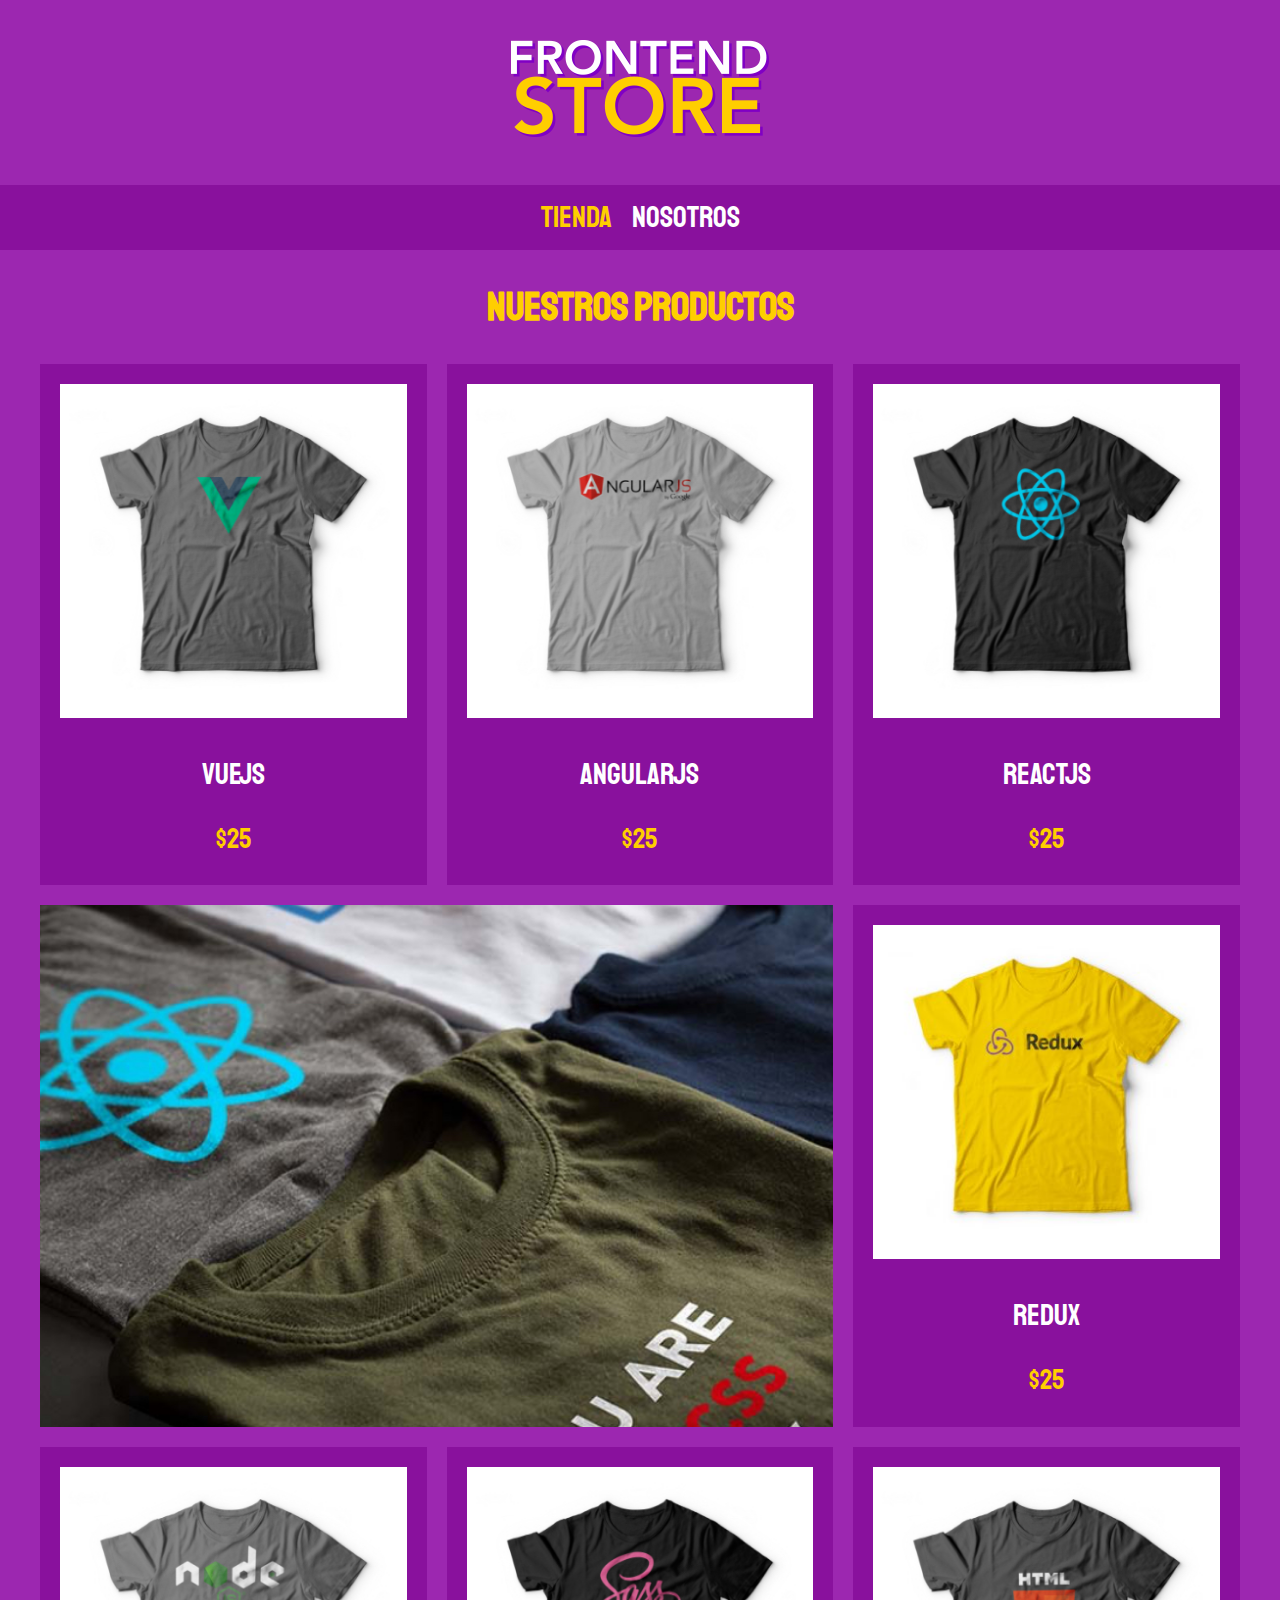
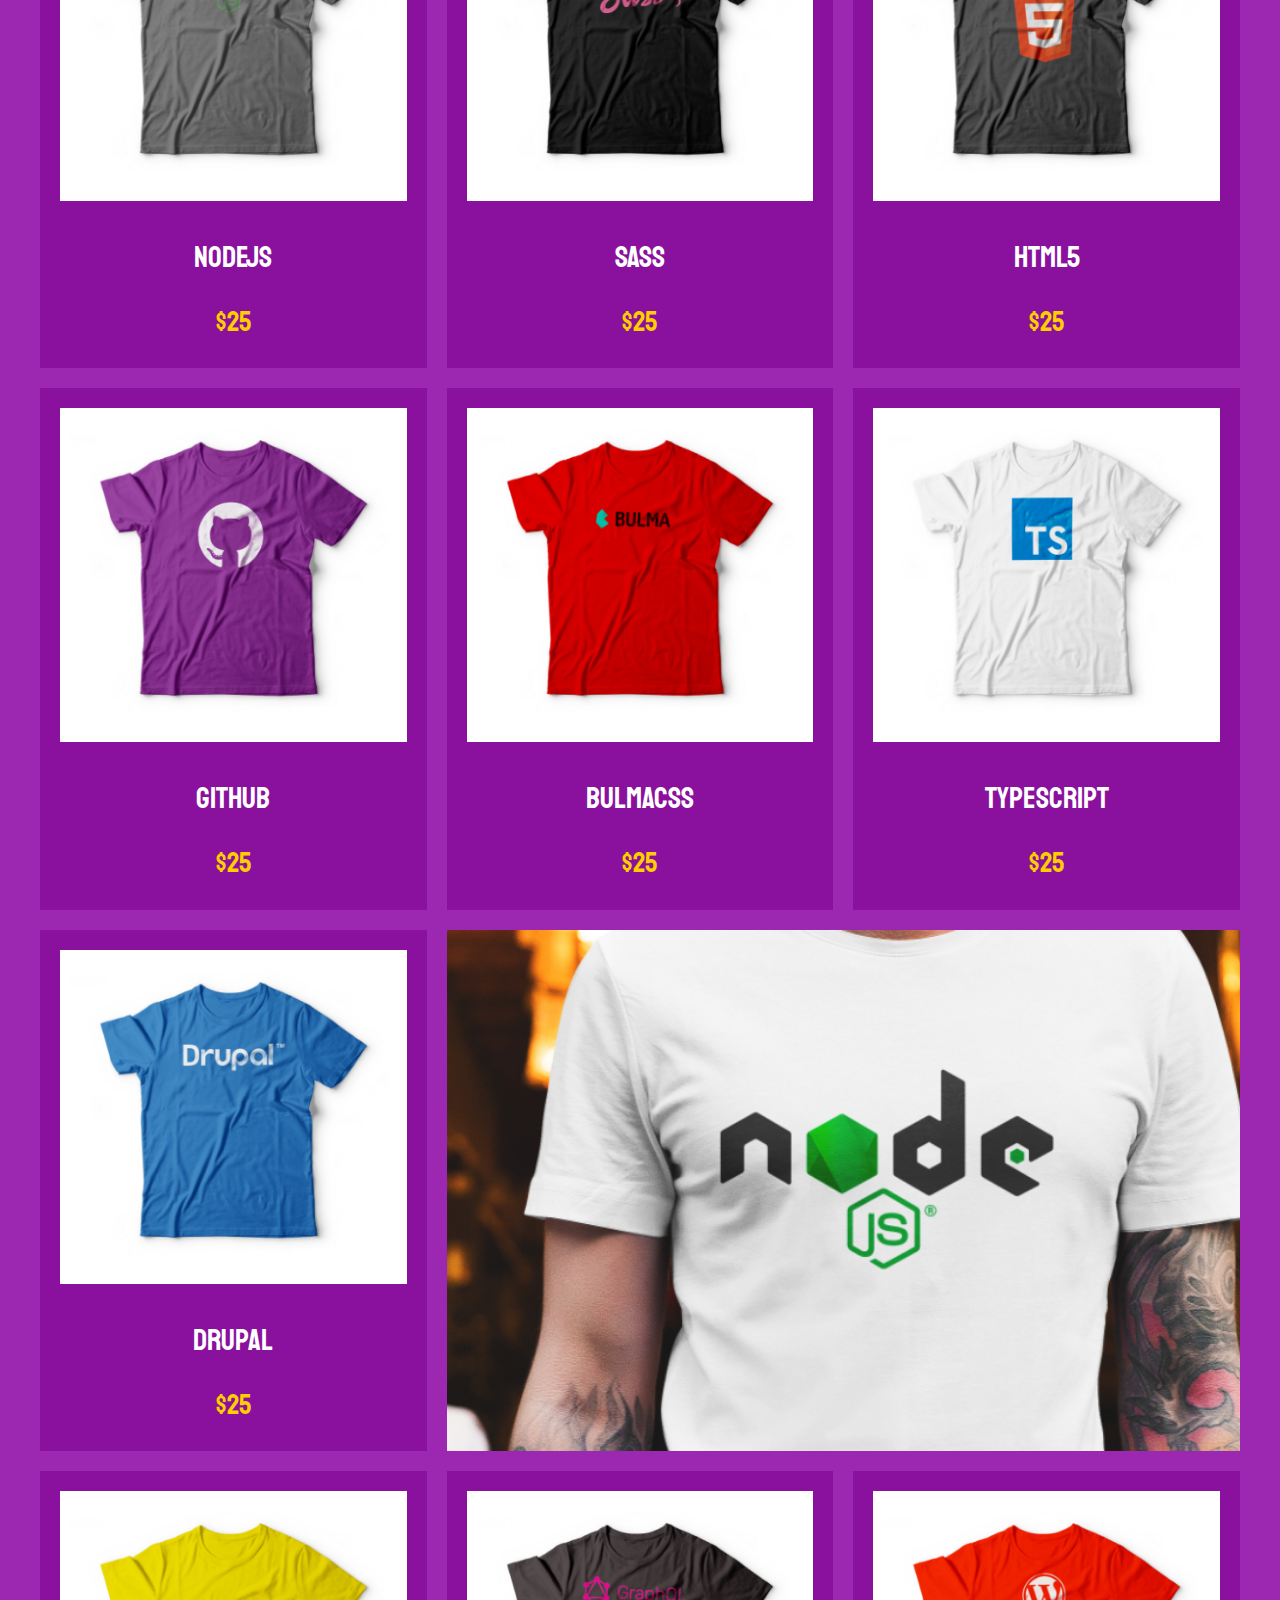
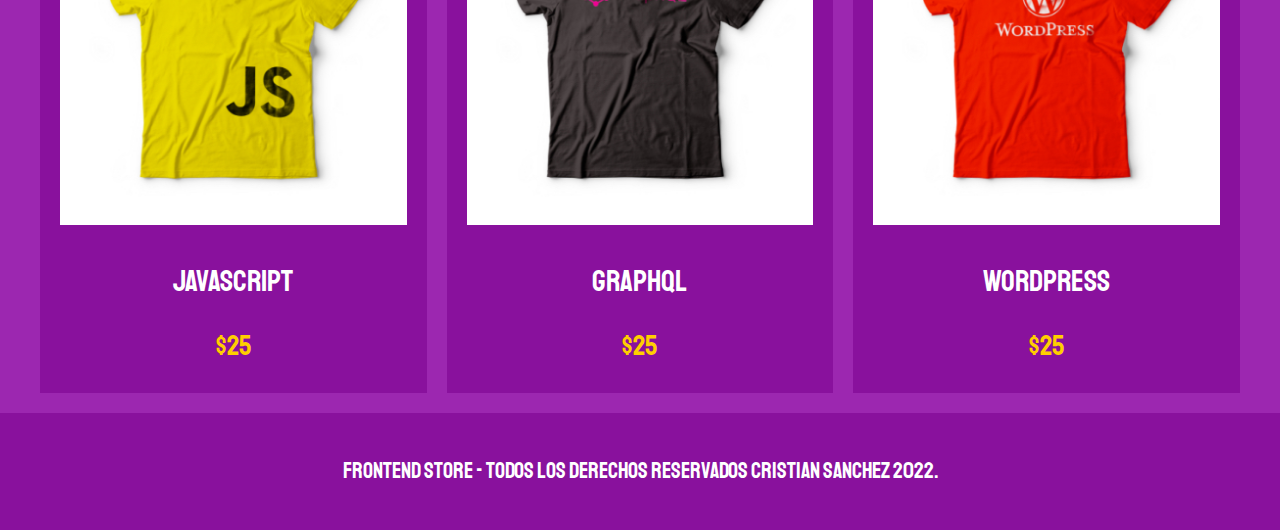
<file: index.html>
<!DOCTYPE html>
<html lang="en">
<head>
    <meta charset="UTF-8">
    <meta http-equiv="X-UA-Compatible" content="IE=edge">
    <meta name="viewport" content="width=device-width, initial-scale=1.0">
    <title>FrontEnd Store</title>
    <link rel="stylesheet" href="CSS/normalize.css">
    <link href="https://fonts.googleapis.com/css2?family=Staatliches&display=swap" rel="stylesheet">
    <link rel="stylesheet" href="CSS/styles.css">
</head>
<body>
    <header class="header">
        <a href="index.html">
            <img class="header__logo" src="img/logo.png" alt="Logotipo">
        </a>
    </header>
<!--Barra Navegacion-->
    <nav class="navegacion">
        <a class="navegacion__enlace navegacion__enlace--activo " href="index.html">Tienda</a>
        <a class="navegacion__enlace" href="nosotros.html">Nosotros</a>
    </nav>

    <!--Contenedor Productos-->
    <main class="contenedor">
        <h1>Nuestros Productos</h1>
        <div class="grid">
    <!--Clase Producto-->
            <div class="producto">
                <a href="Producto.html">
                    <img class="producto__imagen" src="img/1.jpg" alt="imagen camisa1">
                    <div class="producto__informacion">
                      <p class="producto__nombre">VueJS</p>
                      <p class="producto__precio">$25</p>
                    </div>
                </a>  
            </div> <!---Fin contenedor clase Productos-->
            <!--Clase Producto-->
            <div class="producto">
                <a href="Producto.html">
                    <img class="producto__imagen" src="img/2.jpg" alt="imagen camisa2">
                    <div class="producto__informacion">
                      <p class="producto__nombre">AngularJS</p>
                      <p class="producto__precio">$25</p>
                    </div>
                </a>  
            </div> <!---Fin contenedor clase Productos-->
            <!--Clase Producto-->
            <div class="producto">
                <a href="Producto.html">
                    <img class="producto__imagen" src="img/3.jpg" alt="imagen camisa3">
                    <div class="producto__informacion">
                      <p class="producto__nombre">ReactJS</p>
                      <p class="producto__precio">$25</p>
                    </div>
                </a>  
            </div> <!---Fin contenedor clase Productos-->
            <!--Clase Producto-->
            <div class="producto">
                <a href="Producto.html">
                    <img class="producto__imagen" src="img/4.jpg" alt="imagen camisa4">
                    <div class="producto__informacion">
                      <p class="producto__nombre">Redux</p>
                      <p class="producto__precio">$25</p>
                    </div>
                </a>  
            </div> <!---Fin contenedor clase Productos-->
            <!--Clase Producto-->
            <div class="producto">
                <a href="Producto.html">
                    <img class="producto__imagen" src="img/5.jpg" alt="imagen camisa5">
                    <div class="producto__informacion">
                      <p class="producto__nombre">NodeJS</p>
                      <p class="producto__precio">$25</p>
                    </div>
                </a>  
            </div> <!---Fin contenedor clase Productos-->
            <!--Clase Producto-->
            <div class="producto">
                <a href="Producto.html">
                    <img class="producto__imagen" src="img/6.jpg" alt="imagen camisa6">
                    <div class="producto__informacion">
                      <p class="producto__nombre">SASS</p>
                      <p class="producto__precio">$25</p>
                    </div>
                </a>  
            </div> <!---Fin contenedor clase Productos-->
            <!--Clase Producto-->
            <div class="producto">
                <a href="Producto.html">
                    <img class="producto__imagen" src="img/7.jpg" alt="imagen camisa7">
                    <div class="producto__informacion">
                      <p class="producto__nombre">HTML5</p>
                      <p class="producto__precio">$25</p>
                    </div>
                </a>  
            </div> <!---Fin contenedor clase Productos-->
            <!--Clase Producto-->
            <div class="producto">
                <a href="Producto.html">
                    <img class="producto__imagen" src="img/8.jpg" alt="imagen camisa8">
                    <div class="producto__informacion">
                      <p class="producto__nombre">GitHub</p>
                      <p class="producto__precio">$25</p>
                    </div>
                </a>  
            </div> <!---Fin contenedor clase Productos-->
            <!--Clase Producto-->
            <div class="producto">
                <a href="Producto.html">
                    <img class="producto__imagen" src="img/9.jpg" alt="imagen camisa9">
                    <div class="producto__informacion">
                      <p class="producto__nombre">BulmaCSS</p>
                      <p class="producto__precio">$25</p>
                    </div>
                </a>  
            </div> <!---Fin contenedor clase Productos-->
            <!--Clase Producto-->
            <div class="producto">
                <a href="Producto.html">
                    <img class="producto__imagen" src="img/10.jpg" alt="imagen camisa10">
                    <div class="producto__informacion">
                      <p class="producto__nombre">TypeScript</p>
                      <p class="producto__precio">$25</p>
                    </div>
                </a>  
            </div> <!---Fin contenedor clase Productos-->
            <!--Clase Producto-->
            <div class="producto">
                <a href="Producto.html">
                    <img class="producto__imagen" src="img/11.jpg" alt="imagen camisa11">
                    <div class="producto__informacion">
                      <p class="producto__nombre">Drupal</p>
                      <p class="producto__precio">$25</p>
                    </div>
                </a>  
            </div> <!---Fin contenedor clase Productos-->
            <!--Clase Producto-->
            <div class="producto">
                <a href="Producto.html">
                    <img class="producto__imagen" src="img/12.jpg" alt="imagen camisa12">
                    <div class="producto__informacion">
                      <p class="producto__nombre">JavaScript</p>
                      <p class="producto__precio">$25</p>
                    </div>
                </a>  
            </div> <!---Fin contenedor clase Productos-->
            <!--Clase Producto-->
            <div class="producto">
                <a href="Producto.html">
                    <img class="producto__imagen" src="img/13.jpg" alt="imagen camisa13">
                    <div class="producto__informacion">
                      <p class="producto__nombre">GraphQL</p>
                      <p class="producto__precio">$25</p>
                    </div>
                </a>  
            </div> <!---Fin contenedor clase Productos-->
            <!--Clase Producto-->
            <div class="producto">
                <a href="Producto.html">
                    <img class="producto__imagen" src="img/14.jpg" alt="imagen camisa14">
                    <div class="producto__informacion">
                      <p class="producto__nombre">WordPress</p>
                      <p class="producto__precio">$25</p>
                    </div>
                </a>  
            </div> <!---Fin contenedor clase Productos-->

            <div class="grafico grafico--camisas"></div>
            <div class="grafico grafico--node"></div>
            

        </div>
    </main>

    <footer class="footer">
        <p class="footer__texto">FrontEnd Store - Todos los Derechos Reservados Cristian Sanchez 2022.</p>
    </footer>
    
</body>
</html>
</file>
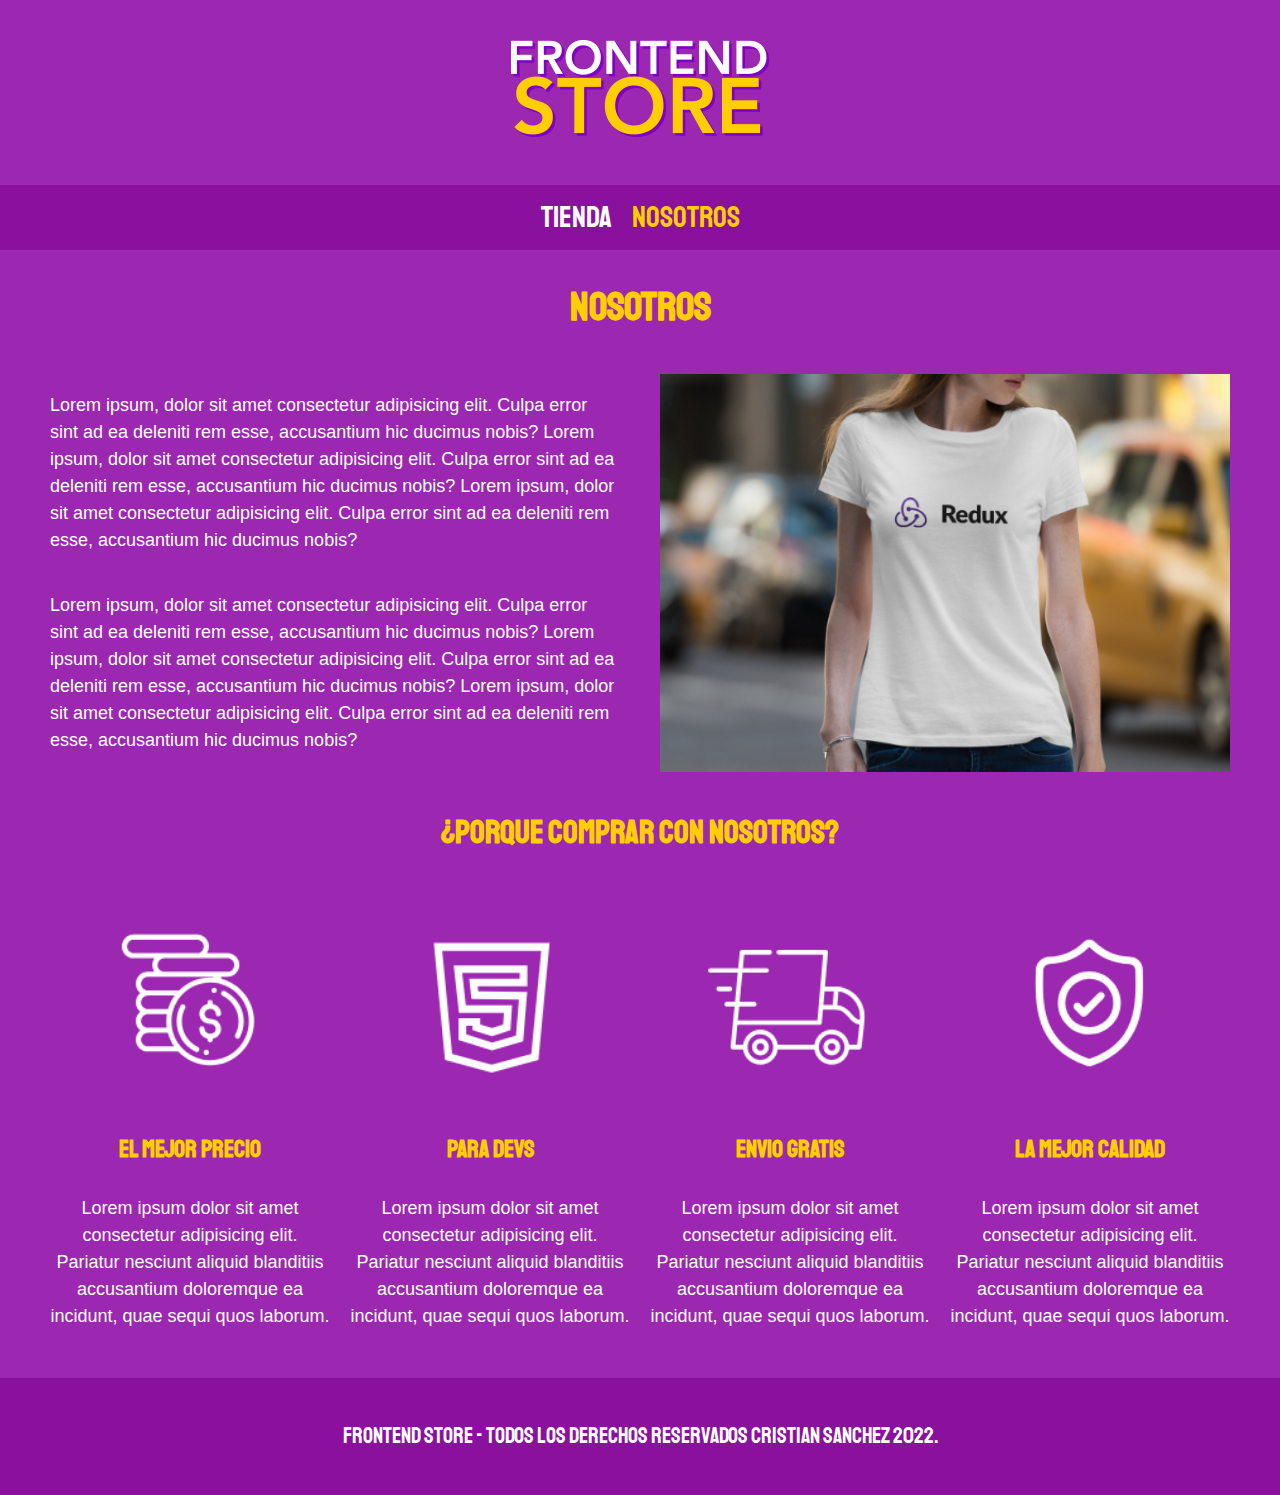
<file: nosotros.html>
<!DOCTYPE html>
<html lang="en">
<head>
    <meta charset="UTF-8">
    <meta http-equiv="X-UA-Compatible" content="IE=edge">
    <meta name="viewport" content="width=device-width, initial-scale=1.0">
    <title>FrontEnd Store</title>
    <link rel="stylesheet" href="CSS/normalize.css">
    <link href="https://fonts.googleapis.com/css2?family=Staatliches&display=swap" rel="stylesheet">
    <link rel="stylesheet" href="CSS/styles.css">
</head>
<body>
    <header class="header">
        <a href="index.html">
            <img class="header__logo" src="img/logo.png" alt="Logotipo">
        </a>
    </header>
<!--Barra Navegacion-->
    <nav class="navegacion">
        <a class="navegacion__enlace" href="index.html">Tienda</a>
        <a class="navegacion__enlace navegacion__enlace--activo" href="nosotros.html">Nosotros</a>
    </nav>

    <main class="contenedor">
        <h1>Nosotros</h1>

        <div class="nosotros">
            <div class="nosotros__contenido">
                <p>Lorem ipsum, dolor sit amet consectetur adipisicing elit. Culpa error sint ad ea deleniti rem esse, accusantium hic ducimus nobis? Lorem ipsum, dolor sit amet consectetur adipisicing elit. Culpa error sint ad ea deleniti rem esse, accusantium hic ducimus nobis? Lorem ipsum, dolor sit amet consectetur adipisicing elit. Culpa error sint ad ea deleniti rem esse, accusantium hic ducimus nobis?</p>

                <p>Lorem ipsum, dolor sit amet consectetur adipisicing elit. Culpa error sint ad ea deleniti rem esse, accusantium hic ducimus nobis? Lorem ipsum, dolor sit amet consectetur adipisicing elit. Culpa error sint ad ea deleniti rem esse, accusantium hic ducimus nobis? Lorem ipsum, dolor sit amet consectetur adipisicing elit. Culpa error sint ad ea deleniti rem esse, accusantium hic ducimus nobis?</p>

            </div>
            <img class="nosotros__imagen" src="img/nosotros.jpg" alt="nosotros">

        </div>

    </main>
    
    <section class="contenedor comprar">
        <h2 class="comprar__titulo">¿Porque comprar con nosotros?</h2>
<!--Inicio seccion bloques-->
        <div class="bloques">
            <div class="bloque">
                <img class="bloque__imagen" src="img/icono_1.png" alt="porque comprar">
                <h3 class="bloque__titulo">El Mejor Precio</h3>
                <p>Lorem ipsum dolor sit amet consectetur adipisicing elit. Pariatur nesciunt aliquid blanditiis accusantium doloremque ea incidunt, quae sequi quos laborum.</p>
            </div><!---.bloque-->

            <div class="bloque">
                <img class="bloque__imagen" src="img/icono_2.png" alt="porque comprar">
                <h3 class="bloque__titulo">Para Devs</h3>
                <p>Lorem ipsum dolor sit amet consectetur adipisicing elit. Pariatur nesciunt aliquid blanditiis accusantium doloremque ea incidunt, quae sequi quos laborum.</p>
            </div><!---.bloque-->

            <div class="bloque">
                <img class="bloque__imagen" src="img/icono_3.png" alt="porque comprar">
                <h3 class="bloque__titulo">Envio Gratis</h3>
                <p>Lorem ipsum dolor sit amet consectetur adipisicing elit. Pariatur nesciunt aliquid blanditiis accusantium doloremque ea incidunt, quae sequi quos laborum.</p>
            </div><!---.bloque-->

            <div class="bloque">
                <img class="bloque__imagen" src="img/icono_4.png" alt="porque comprar">
                <h3 class="bloque__titulo">La Mejor Calidad</h3>
                <p>Lorem ipsum dolor sit amet consectetur adipisicing elit. Pariatur nesciunt aliquid blanditiis accusantium doloremque ea incidunt, quae sequi quos laborum.</p>
            </div><!---.bloque-->

            
        </div><!--.bloques-->

    </section>

    <footer class="footer">
        <p class="footer__texto">FrontEnd Store - Todos los Derechos Reservados Cristian Sanchez 2022.</p>
    </footer>
    
</body>
</html>
</file>
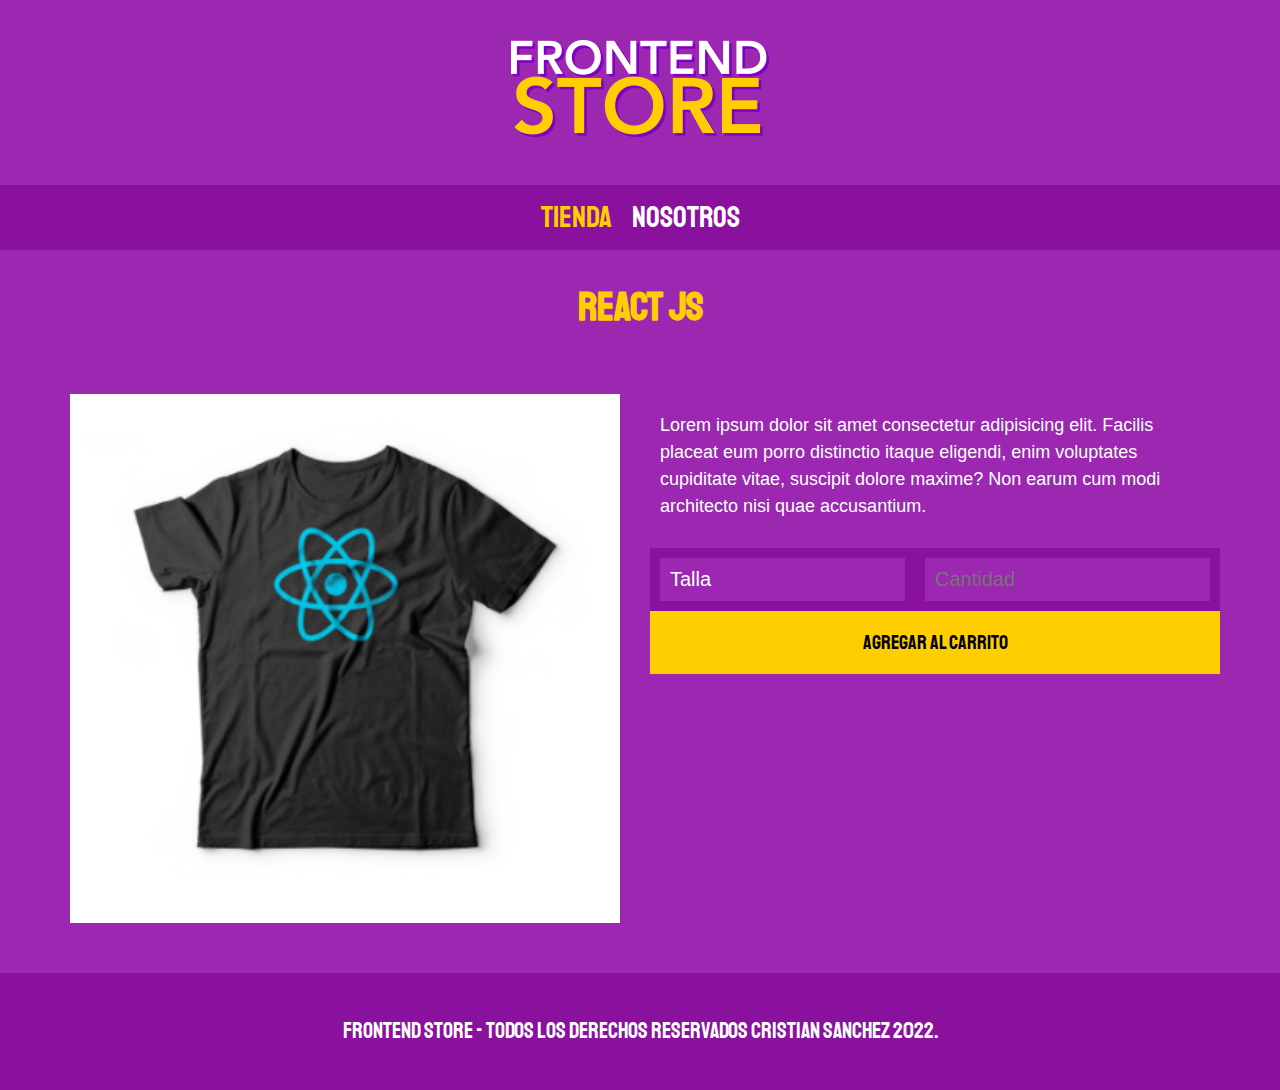
<file: Producto.html>
<!DOCTYPE html>
<html lang="en">
<head>
    <meta charset="UTF-8">
    <meta http-equiv="X-UA-Compatible" content="IE=edge">
    <meta name="viewport" content="width=device-width, initial-scale=1.0">
    <title>FrontEnd Store</title>
    <link rel="stylesheet" href="CSS/normalize.css">
    <link href="https://fonts.googleapis.com/css2?family=Staatliches&display=swap" rel="stylesheet">
    <link rel="stylesheet" href="CSS/styles.css">
</head>
<body>
    <header class="header">
        <a href="index.html">
            <img class="header__logo" src="img/logo.png" alt="Logotipo">
        </a>
    </header>
<!--Barra Navegacion-->
    <nav class="navegacion">
        <a class="navegacion__enlace navegacion__enlace--activo " href="index.html">Tienda</a>
        <a class="navegacion__enlace" href="nosotros.html">Nosotros</a>
    </nav>

    <main class="contenedor">
        <h1>React JS</h1>
        <div class="camisa">
            <img class="camisa__imagen" src="img/3.jpg" alt="imagen del Producto">

            <div class="camisa__contenido">
                    <p>Lorem ipsum dolor sit amet consectetur adipisicing elit. Facilis placeat eum porro distinctio itaque eligendi, enim voluptates cupiditate vitae, suscipit dolore maxime? Non earum cum modi architecto nisi quae accusantium.</p>

                <form class="formulario">
                    <select class="formulario__campo">
                        <option disabled selected>Talla</option>
                        <option >Chica</option>
                        <option >Mediana</option>
                        <option >Grande</option>
                    </select>
                    <input class="formulario__campo" type="number" placeholder="Cantidad" min="1">
                    <input class="formulario__submit" type="submit" value="Agregar al Carrito">
                </form>
            </div>

        </div>

    </main>

    <footer class="footer">
        <p class="footer__texto">FrontEnd Store - Todos los Derechos Reservados Cristian Sanchez 2022.</p>
    </footer>
    
</body>
</html>
</file>
<file: CSS/styles.css>
/*Properties- Paleta Colores**/
:root{
    --primario:#9C27B0;
    --primarioOscuro:#89119D;
    --secundario:#FFCE00;
    --secundarioOscuro:rgb(233,187,2);
    --blanco:#FFF;
    --negro:#000;

    --fuentePrincipal:'Staatliches', cursive;
}

/*Ajuste del contenido en pantalla en todos los navegadores**/

html {
    box-sizing: border-box;
    font-size: 62.5%;
  }
  *, *:before, *:after {
    box-sizing: inherit;
  }

/*Globales**/
body{
    background-color: var(--primario);
    font-size: 1.8rem;
    line-height: 1.5;
}

/*Parrafos**/
p{
    font-size: 1.8rem ;
    font-family: Arial, Helvetica, sans-serif;
    color: var(--blanco);
    padding: 1rem;
}

/*Enlaces**/
a{
    text-decoration: none;
}

/*Imagenes**/
img{
    width: 100%;
    padding: 1rem;
}

/*Contenedor**/
.contenedor{
    max-width: 120rem;
    margin: 0 auto;
}

/*Titulos**/
h1,h2,h3{
    text-align: center;
    color: var(--secundario);
    font-family: var(--fuentePrincipal);
}

h1{
    font-size: 4rem;
}

h2{
    font-size: 3.2rem;
}

h3{
    font-size: 2.4rem;
}

/*Header**/
.header{
    display: flex;
    justify-content: center;
}

/*Header__logo: separacion del logo**/
.header__logo{
    margin: 3rem 0;
}

/*Footer**/
.footer{
    background-color: var(--primarioOscuro);
    padding: 1rem 0;
    margin-top: 2rem;
}

.footer__texto{
    text-align: center;
    font-family: var(--fuentePrincipal);
    font-size: 2.2rem;
}

/*Navegacion**/
.navegacion{
    background-color: var(--primarioOscuro);
    padding: 1rem 0;
    display: flex;
    justify-content: center;
    gap: 2rem;
}

/*Navegacion__enlace: fuente, tamaño y color texto enlace**/
.navegacion__enlace{
    font-family: var(--fuentePrincipal);
    color: var(--blanco);
    font-size: 3rem;
}

/*Navegacion_enlace:Modificador:  Al posicionarse sobre enlace cambia color**/

.navegacion__enlace--activo,
.navegacion__enlace:hover{
    color: var(--secundario);
}

/*Grid: Posicionando elementos centrados en columnas**/
.grid{
    display: grid;
    grid-template-columns: repeat(2,1fr);
    gap: 2rem;
}
@media (min-width: 768px ) {
    .grid{
    grid-template-columns: repeat(3,1fr); /*Cuando cambia la resolucion se posicionan en 3 columnas */
    }
}

/*Productos**/
.producto{
    background-color:var(--primarioOscuro);
    padding: 1rem;
}

.producto__nombre{
    font-size: 3rem;
}

.producto__precio{
    font-size: 2.8rem;
    color: var(--secundario);
}

.producto__nombre,
.producto__precio{
    font-family: var(--fuentePrincipal);
    margin: 1rem 0;
    text-align: center;
    line-height: 1.2;
}

/**Graficos*/
.grafico{
    min-height: 30rem;
    background-repeat: no-repeat; /**Permite que la img no se repita*/
    background-size: cover; /**Permite tomar todo el espacio disponible para que la img se llene*/
    grid-column: 1 / 3;
}

.grafico--camisas{
    grid-row: 2 / 3;
    background-image: url(../img/grafico1.jpg);

}

.grafico--node{
    grid-row: 8 / 9;
    background-image: url(../img/grafico2.jpg);

}

@media (min-width: 768px ) {
    .grafico--node{
        grid-row: 5 / 6;
        grid-column: 2 / 4 ;
    }
}

/**Nosotros*/
.nosotros{
    display: grid;
    grid-template-rows: repeat(2, auto) ;
}

@media (min-width: 768px) {
    .nosotros{
        grid-template-columns: repeat(2, 1fr) ;
        column-gap: 2rem;
    }
}

.nosotros__imagen{
    grid-row: 1 / 2;
}

@media (min-width: 768px) {
    .nosotros__imagen{
        grid-column: 2 / 3;
    }
}
/**Bloques*/
.bloques{
    display: grid;
    grid-template-columns: repeat(2, 1fr);
    grid-area: 2rem;
}

@media (min-width: 768px) {
    .bloques{
        grid-template-columns: repeat(4, 1fr);
    }
}

.bloque{
    text-align: center;
}

.bloque__titulo{
    margin: 0;
}

/**Pagina del Producto*/
@media (min-width: 768px) {
    .camisa{
        display: grid;
        grid-template-columns: repeat(2, 1fr);
        column-gap:2rem ;
    }
}

.camisa{
    padding: 2rem; /*Para despegar la imagen del borde en moviles*/
}


.formulario{
    display: grid;
    grid-template-columns: repeat(2, 1fr);
    /*gap: 2rem;*/
}

.formulario__campo{
    border: 1rem solid var(--primarioOscuro);
    background-color: transparent; 
    color: var(--blanco);
    font-size: 2rem;
    font-family: Arial, Helvetica, sans-serif;
    padding: 1rem;
    appearance: none;
    
}



.formulario__submit{
    background-color: var(--secundario);
    border:none;
    font-size: 2rem;
    font-family: var(--fuentePrincipal);
    padding: 2rem;
    transition: background-color .3s ease;
    grid-column: 1 / 3;
}

.formulario__submit:hover{
    cursor:pointer;
    background-color: var(--secundarioOscuro);
}
</file>
